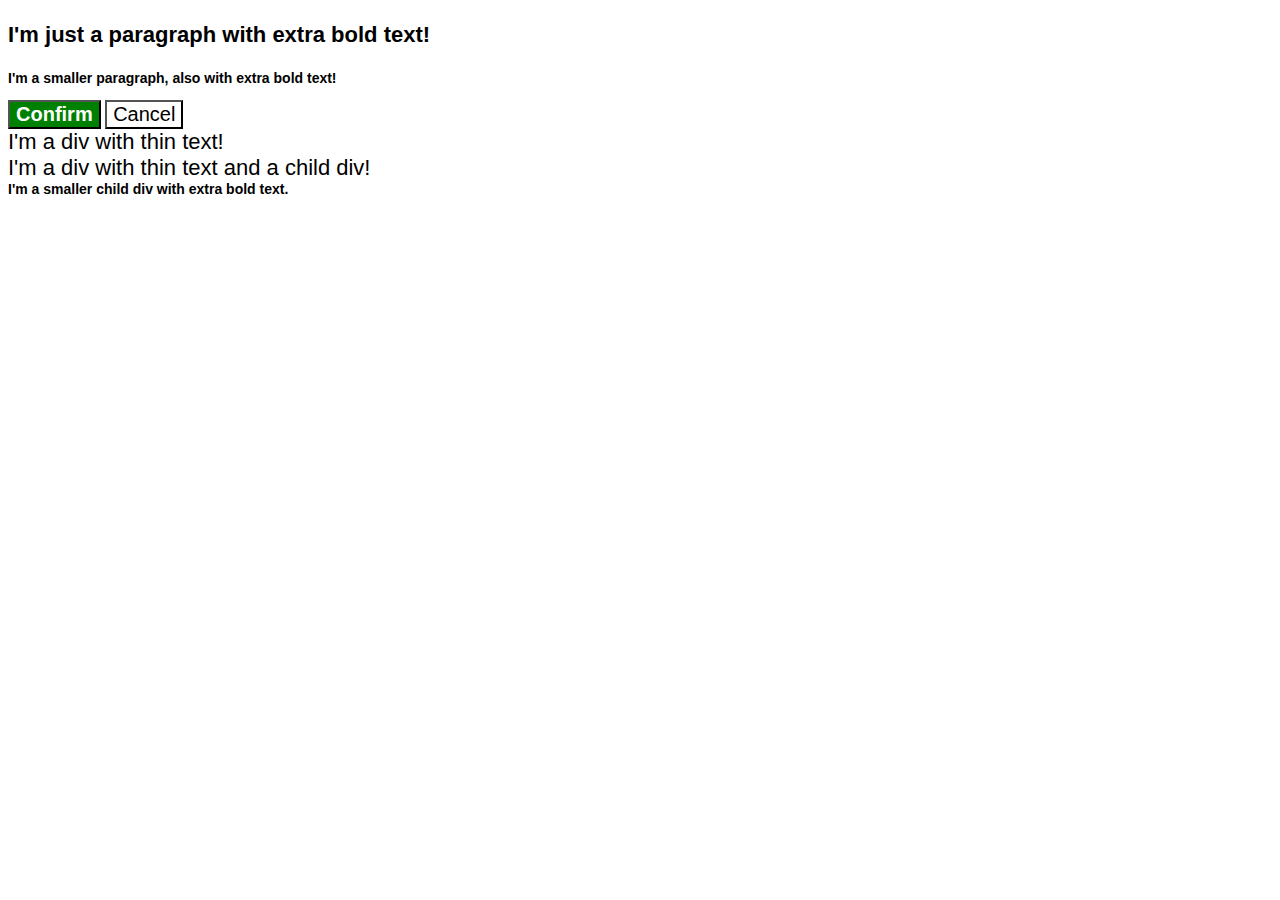
<file: css_exer_mine/01-cascade-fix.html>
<!DOCTYPE html>
<html lang="en">
  <head>
    <meta charset="UTF-8">
    <meta http-equiv="X-UA-Compatible" content="IE=edge">
    <meta name="viewport" content="width=device-width, initial-scale=1.0">
    <title>Fix the Cascade</title>
    <!-- <link rel="stylesheet" href="01-cascade-fix.css"> -->
    <link rel="stylesheet" href="01-cascade-fix.css"
  </head>
  <body>
    <p class="para">I'm just a paragraph with extra bold text!</p>
    <p class="para small-para">I'm a smaller paragraph, also with extra bold text!</p>

    <button id="confirm-button" class="button confirm">Confirm</button>
    <button id="cancel-button" class="button cancel">Cancel</button>

    <div class="text">I'm a div with thin text!</div>
    <div class="text">I'm a div with thin text and a child div!
      <div class="text child">I'm a smaller child div with extra bold text.</div>
    </div>
  </body>
</html>
</file>
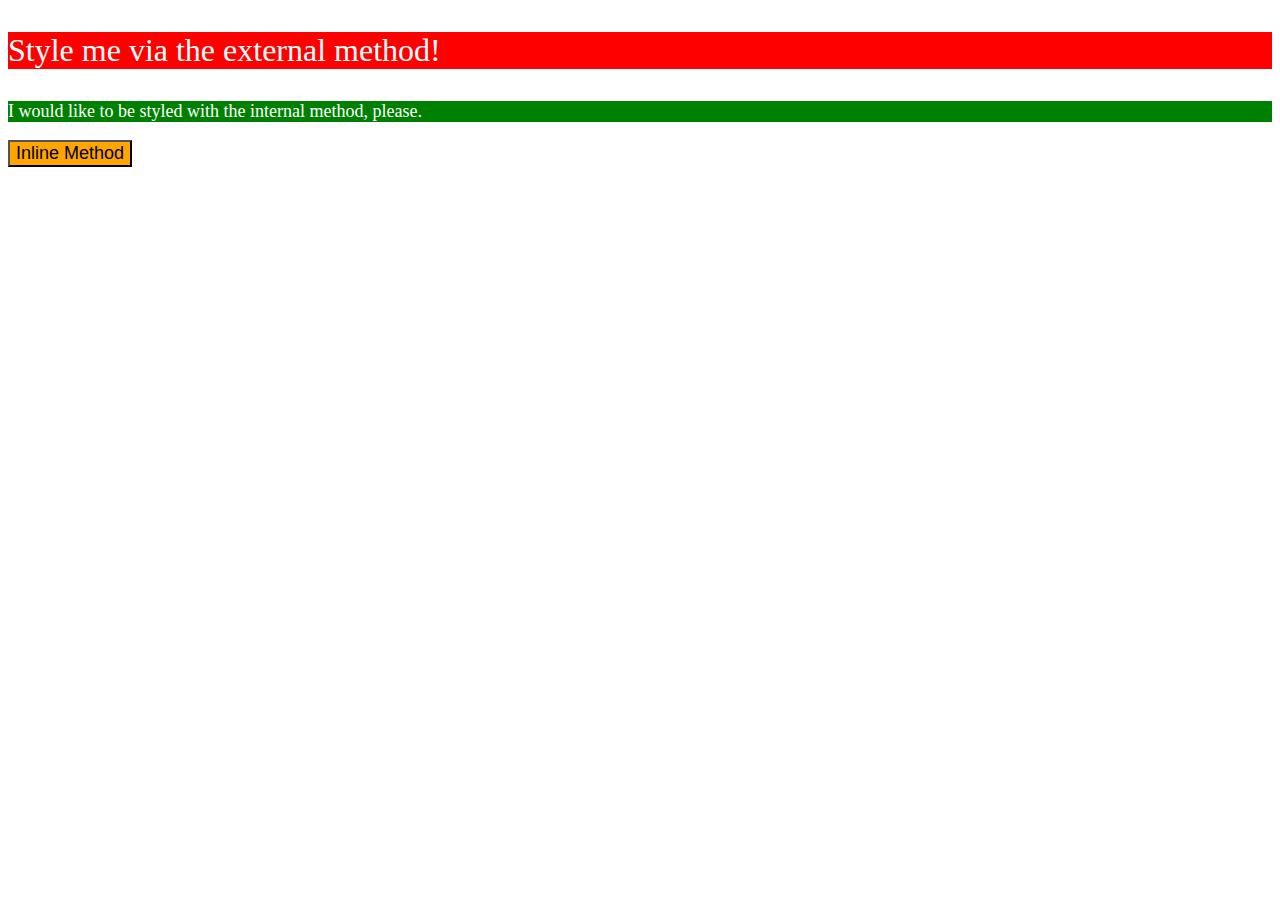
<file: css_exer_mine/01_css_methods.html>
<!DOCTYPE html>
<html lang="en">
    <head>
        <link rel = "stylesheet" href = "01_css_methods.css">
        <style>
            div{
                background-color: green;
                color:white;
                font-size:18px;

            }
        </style>
        <meta charset="utf-8">
        <title>01</title>
    </head>
    <body>
        <p>
            Style me via the external method!
        </p>
        <div>
            I would like to be styled with the internal method, please.
        </div>
        <br>
        <button style="color:black; background-color:orange; font-size:18px;">Inline Method</button>
    </body>
</html>
</file>
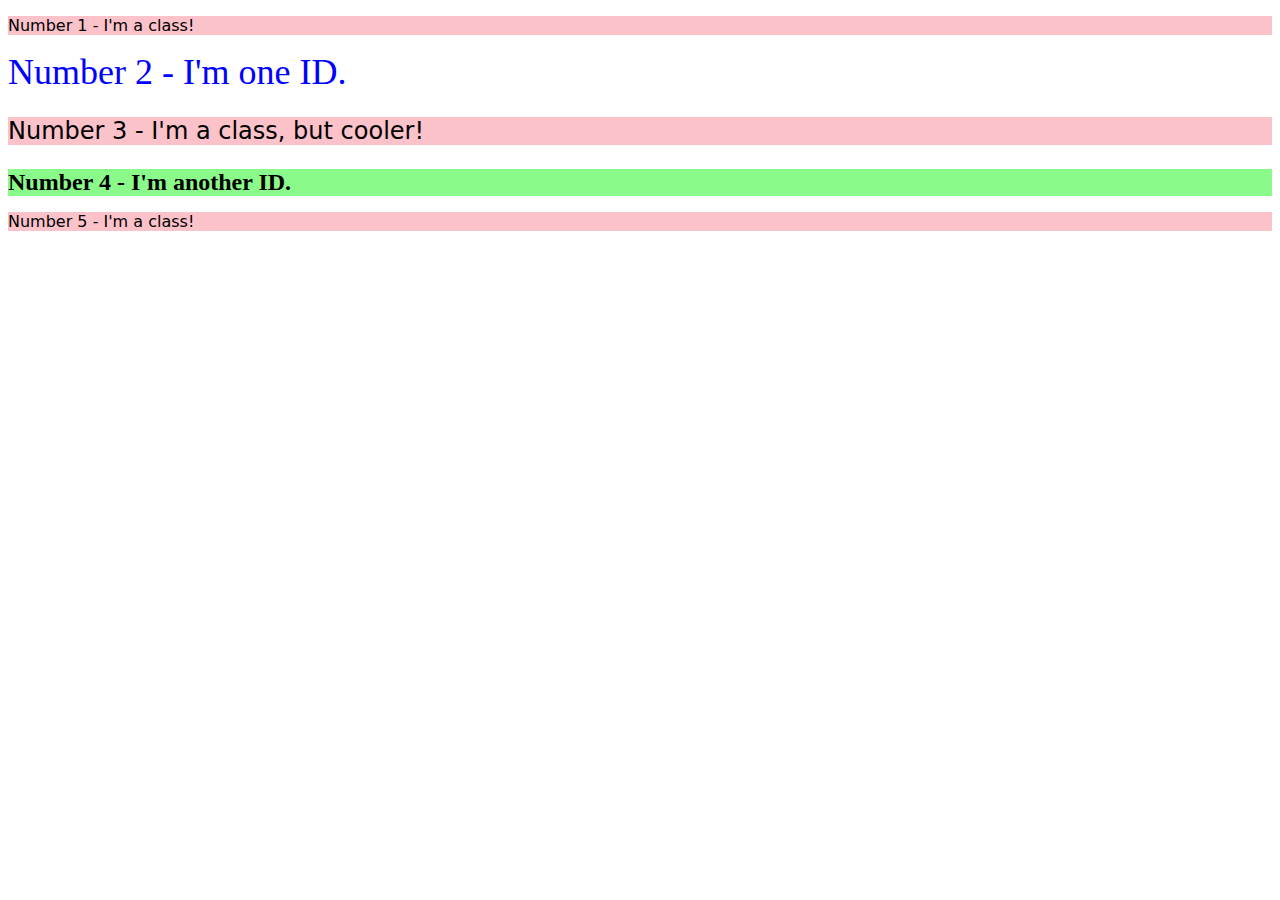
<file: css_exer_mine/02-class-id-selectors.html>
<!DOCTYPE html>
<html lang="en">
  <head>
    <meta charset="UTF-8">
    <meta http-equiv="X-UA-Compatible" content="IE=edge">
    <meta name="viewport" content="width=device-width, initial-scale=1.0">
    <title>Class and ID Selectors</title>
    <link rel="stylesheet" href="02-class-id-selectors.css">
  </head>
  <body>
    <p class="odd-p">Number 1 - I'm a class!</p>
    <div id="iam2">Number 2 - I'm one ID.</div>
    <p class="odd-p iam3">Number 3 - I'm a class, but cooler!</p>
    <div id="iam4">Number 4 - I'm another ID.</div>
    <p class="odd-p">Number 5 - I'm a class!</p>
  </body>
</html>
</file>
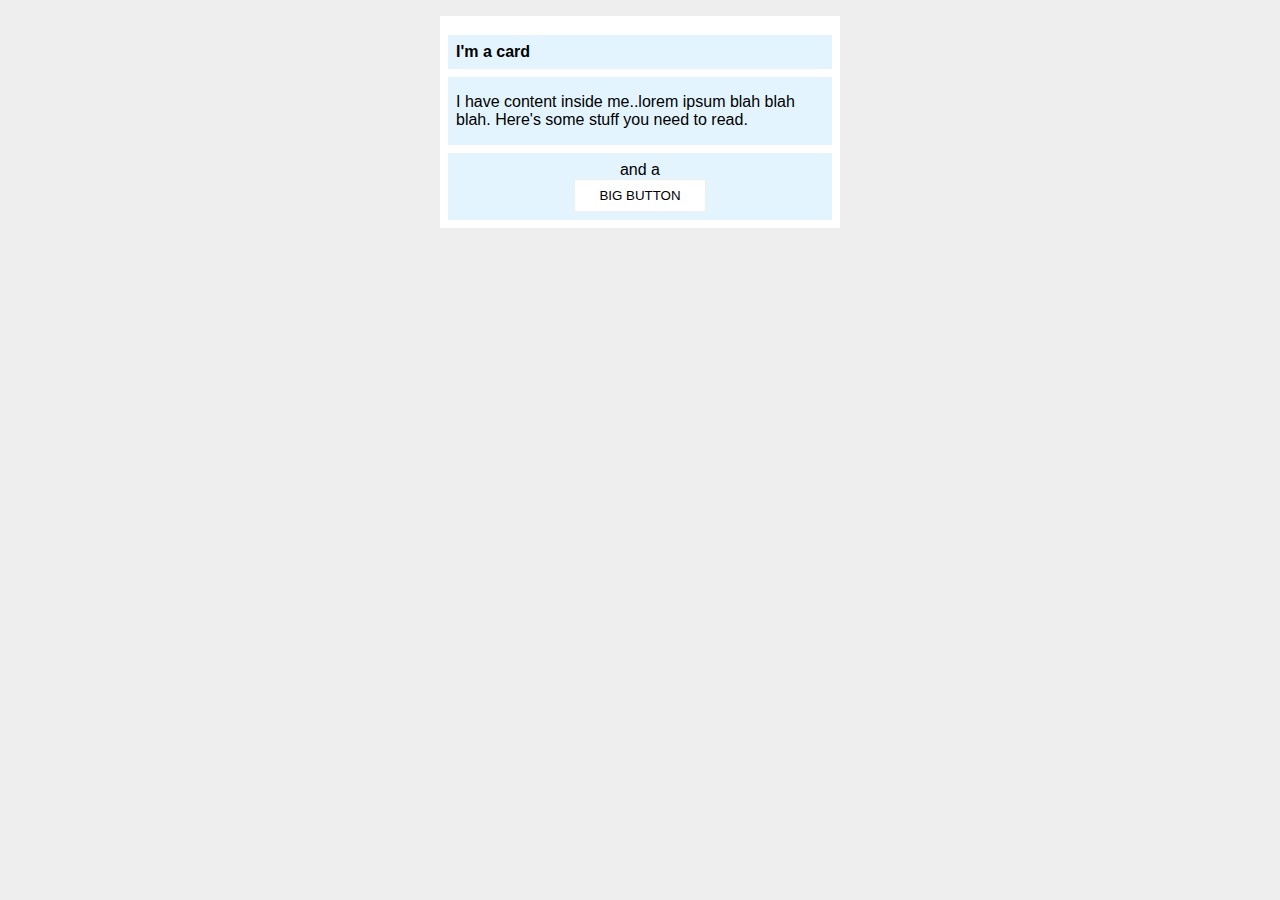
<file: css_exer_mine/02-margin-and-padding-2.html>
<!DOCTYPE html>
<html lang="en">
  <head>
    <meta charset="UTF-8">
    <meta http-equiv="X-UA-Compatible" content="IE=edge">
    <meta name="viewport" content="width=device-width, initial-scale=1.0">
    <title>Margin and Padding exercise 2</title>
    <link rel="stylesheet" href="02-margin-and-padding-2.css">
  </head>
  <body>
    <div class="card">
      <h1 class="title">I'm a card</h1>
      <div class="content">I have content inside me..lorem ipsum blah blah blah. Here's some stuff you need to read.</div>
      <div class="button-container">and a <button>BIG BUTTON</button></div>
    </div>
  </body>
</html>
</file>
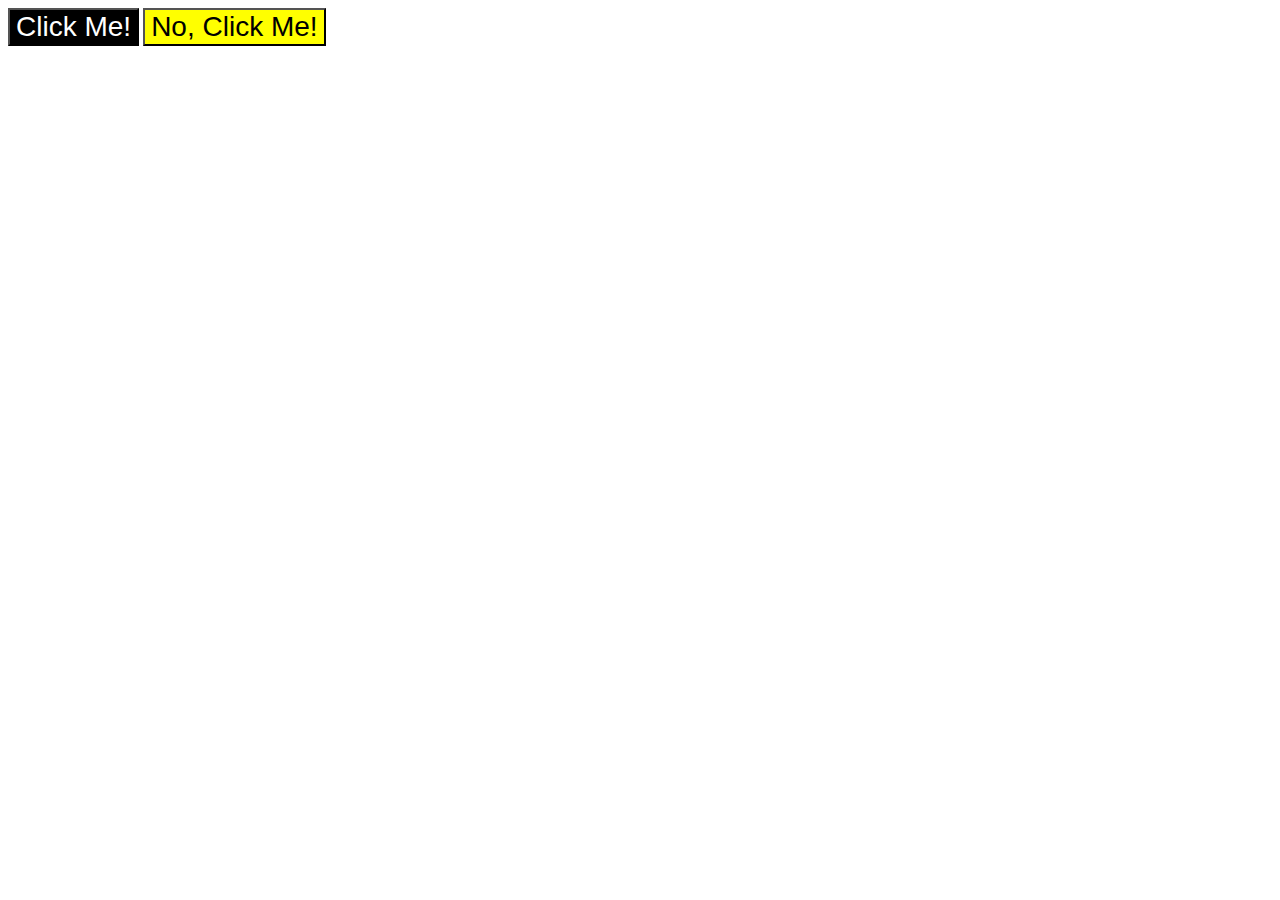
<file: css_exer_mine/03-grouping-selectors.html>
<!DOCTYPE html>
<html lang="en">
  <head>
    <meta charset="UTF-8">
    <meta http-equiv="X-UA-Compatible" content="IE=edge">
    <meta name="viewport" content="width=device-width, initial-scale=1.0">
    <title>Grouping Selectors</title>
    <link rel="stylesheet" href="03-grouping-selectors.css">
  </head>
  <body>
    <button class="c1">Click Me!</button>
    <button class="c2">No, Click Me!</button>
  </body>
</html>
</file>
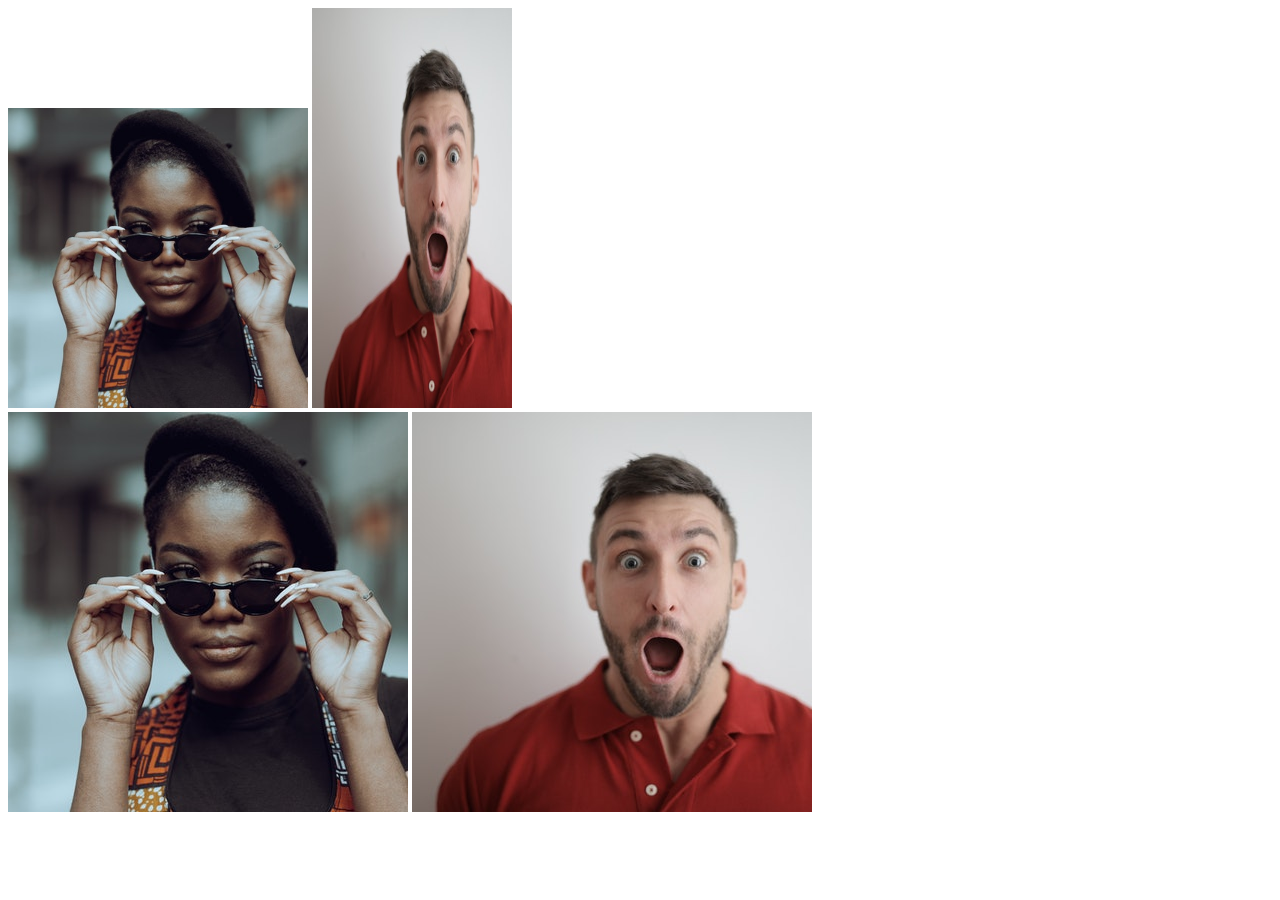
<file: css_exer_mine/04-chaining-selectors.html>
<!DOCTYPE html>
<html lang="en">
  <head>
    <meta charset="UTF-8">
    <meta http-equiv="X-UA-Compatible" content="IE=edge">
    <meta name="viewport" content="width=device-width, initial-scale=1.0">
    <title>Chaining Selectors</title>
    <link rel="stylesheet" href="04-chaining-selectors.css">
  </head>
  <body>
    <!-- Check image source path. Review Foundations lesson - Links and Images -->
    <!-- Use the classes BELOW this line -->
    <div>
      <img class="avatar proportioned" src="./images/pexels-katho-mutodo-8434791.jpg" alt="Woman with glasses">
      <img class="avatar distorted" src="./images/pexels-andrea-piacquadio-3777931.jpg" alt="Man with surprised expression">
    </div>
    <!-- Use the classes ABOVE this line -->
    <div>
      <img class="original proportioned" src="./images/pexels-katho-mutodo-8434791.jpg" alt="Woman with glasses">
      <img class="original distorted" src="./images/pexels-andrea-piacquadio-3777931.jpg" alt="Man with surprised expression">
    </div>
  </body>
</html>
</file>
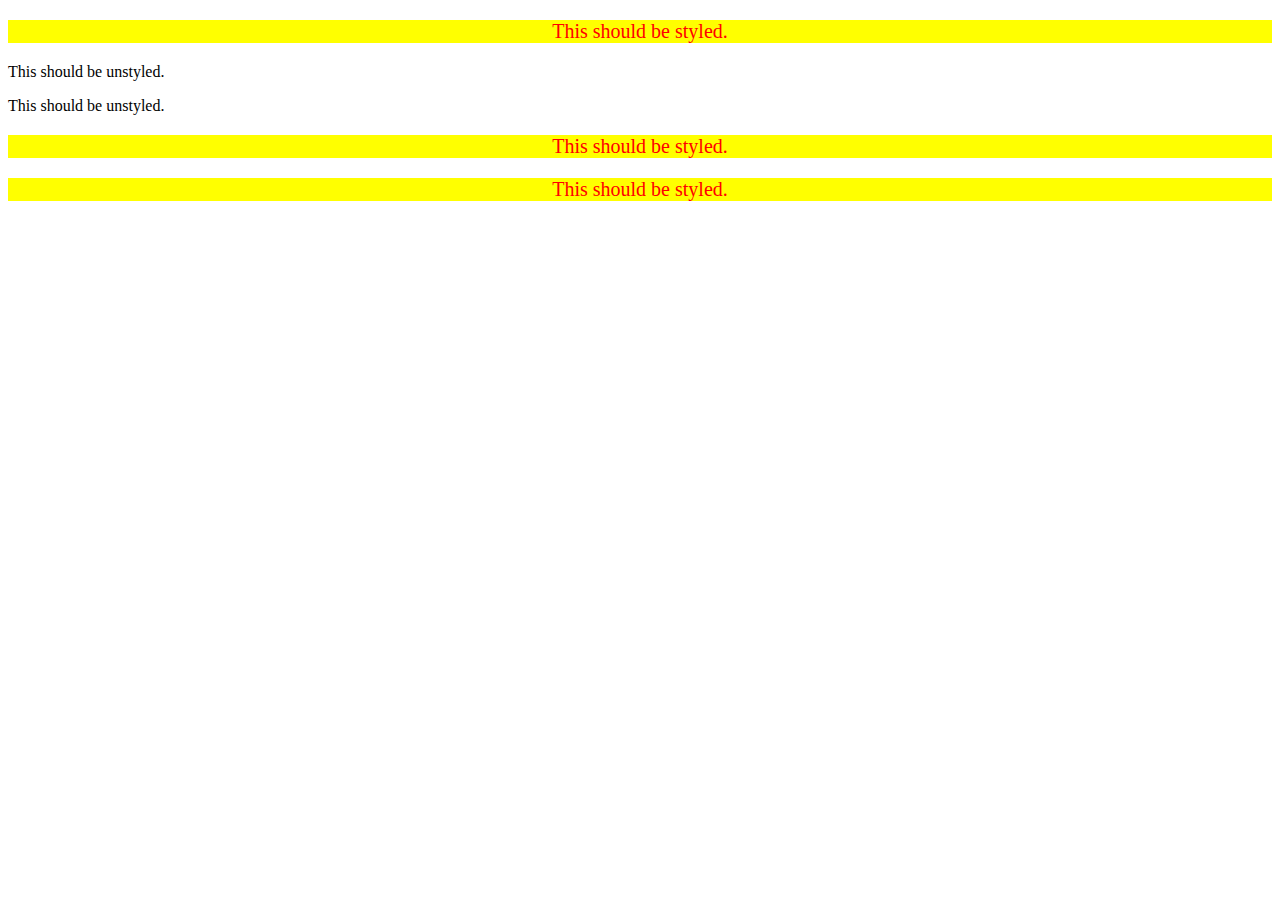
<file: css_exer_mine/05-descendant-combinator.html>
<!DOCTYPE html>
<html lang="en">
  <head>
    <meta charset="UTF-8">
    <meta http-equiv="X-UA-Compatible" content="IE=edge">
    <meta name="viewport" content="width=device-width, initial-scale=1.0">
    <title>Descendant Combinator</title>
    <link rel="stylesheet" href="05-descendant-combinator.css">
  </head>
  <body>


    <div class="container">
      <p class="text">This should be styled.</p>
    </div>


    <p class="text">This should be unstyled.</p>
    <p class="text">This should be unstyled.</p>

    <div class="container">
      <p class="text">This should be styled.</p>
      <p class="text">This should be styled.</p>
    </div>

    
  </body>
</html>
</file>
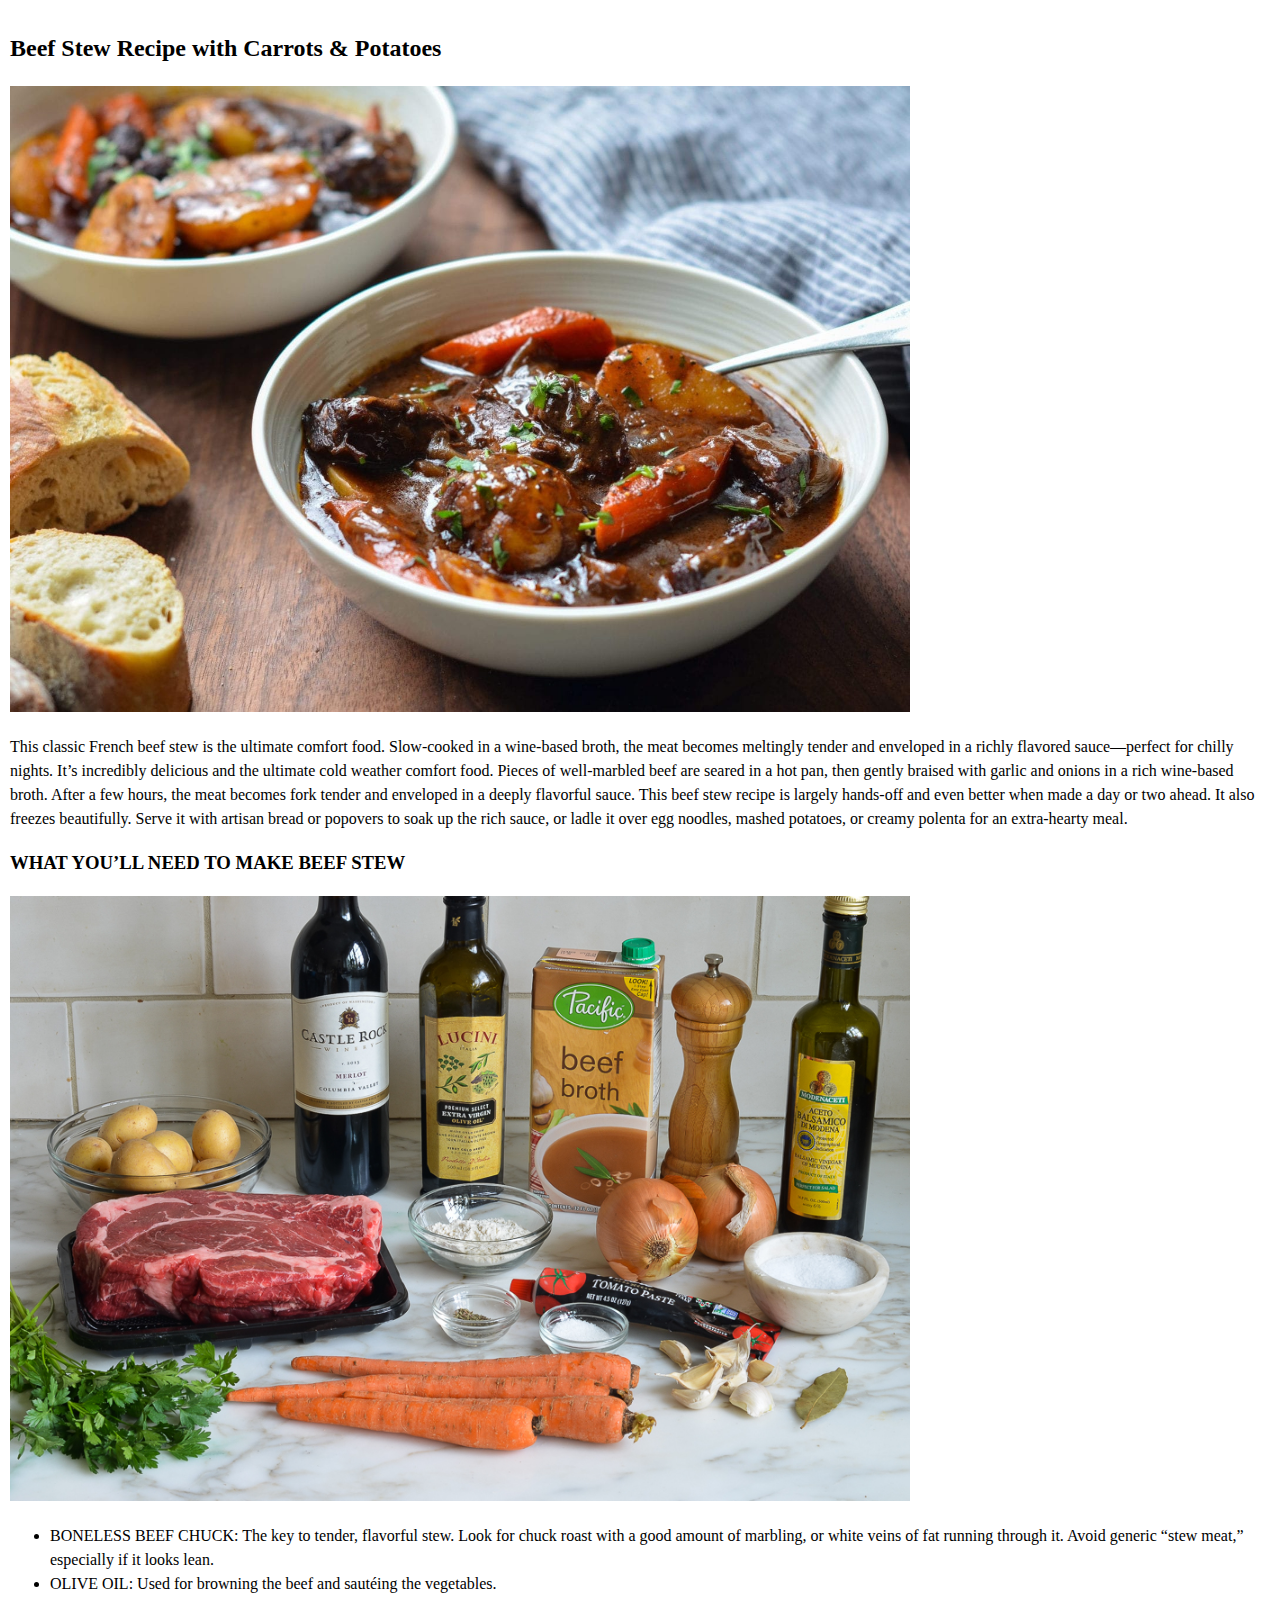
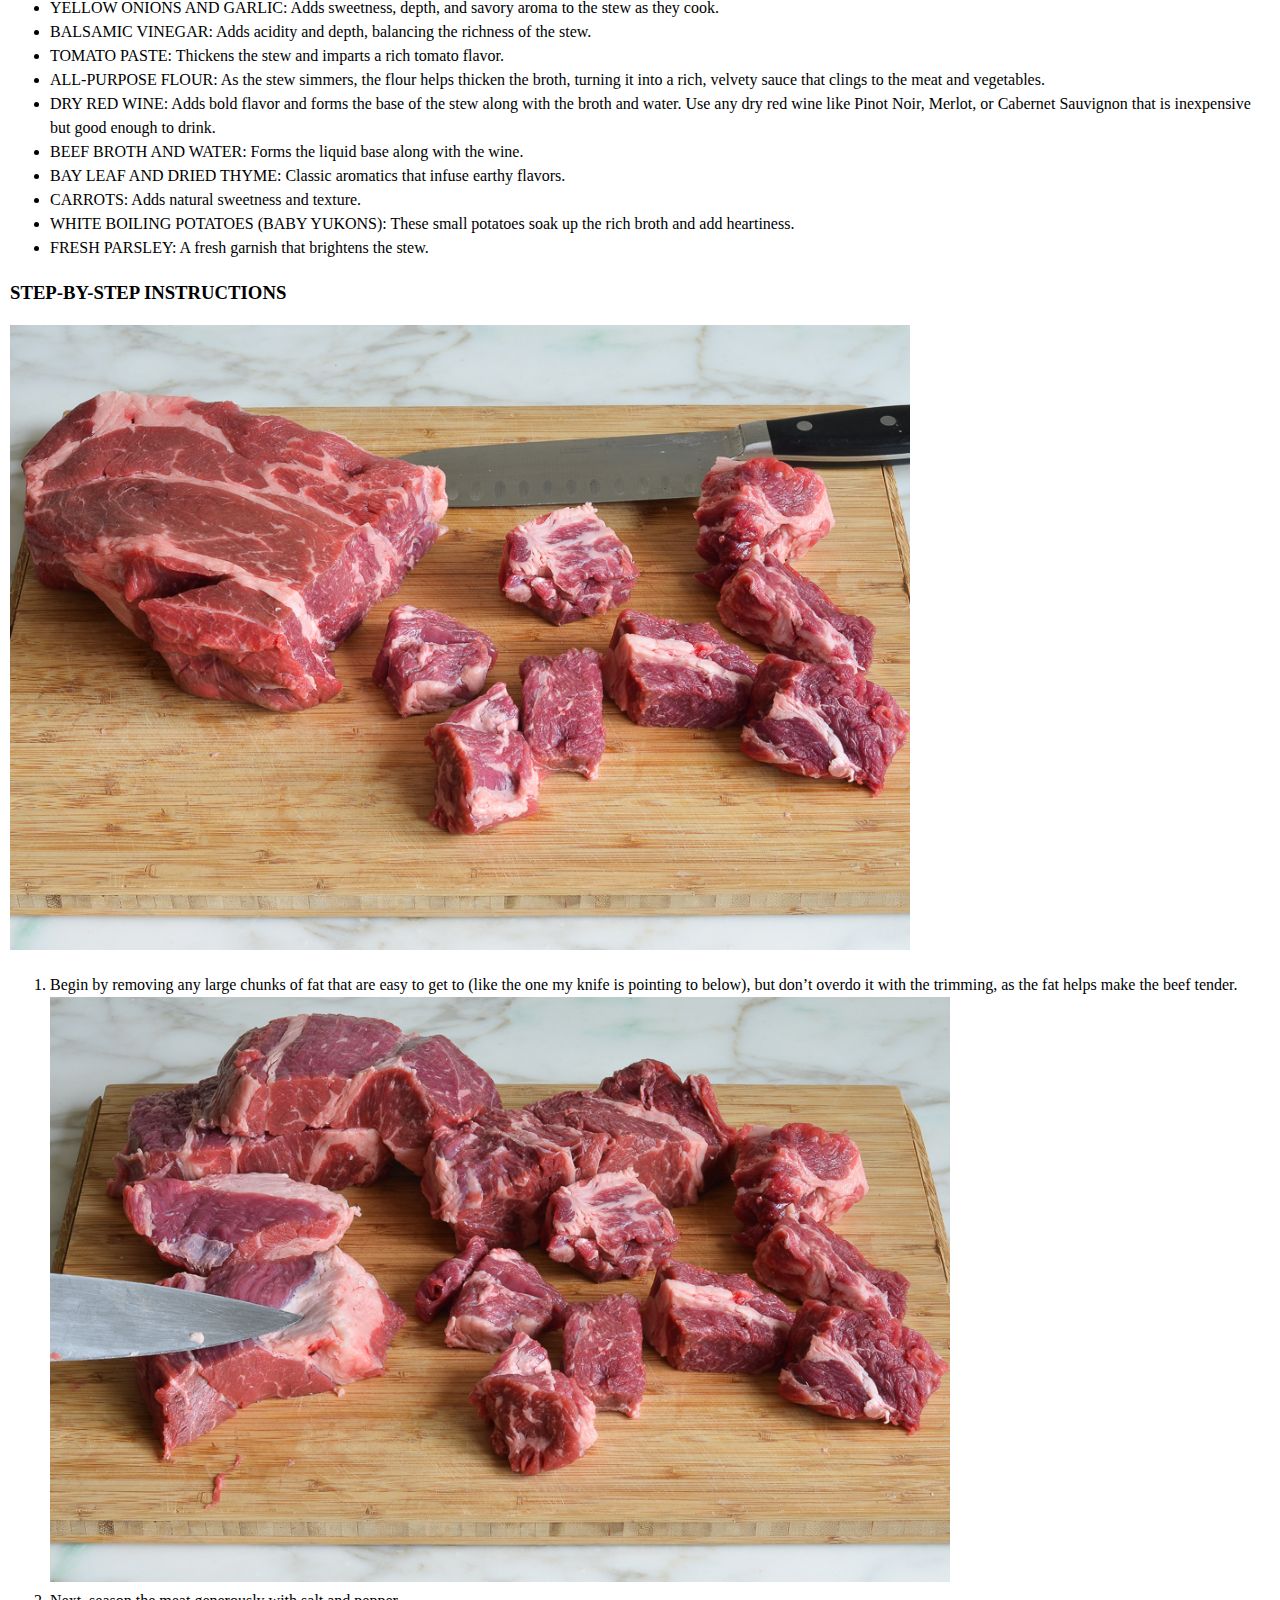
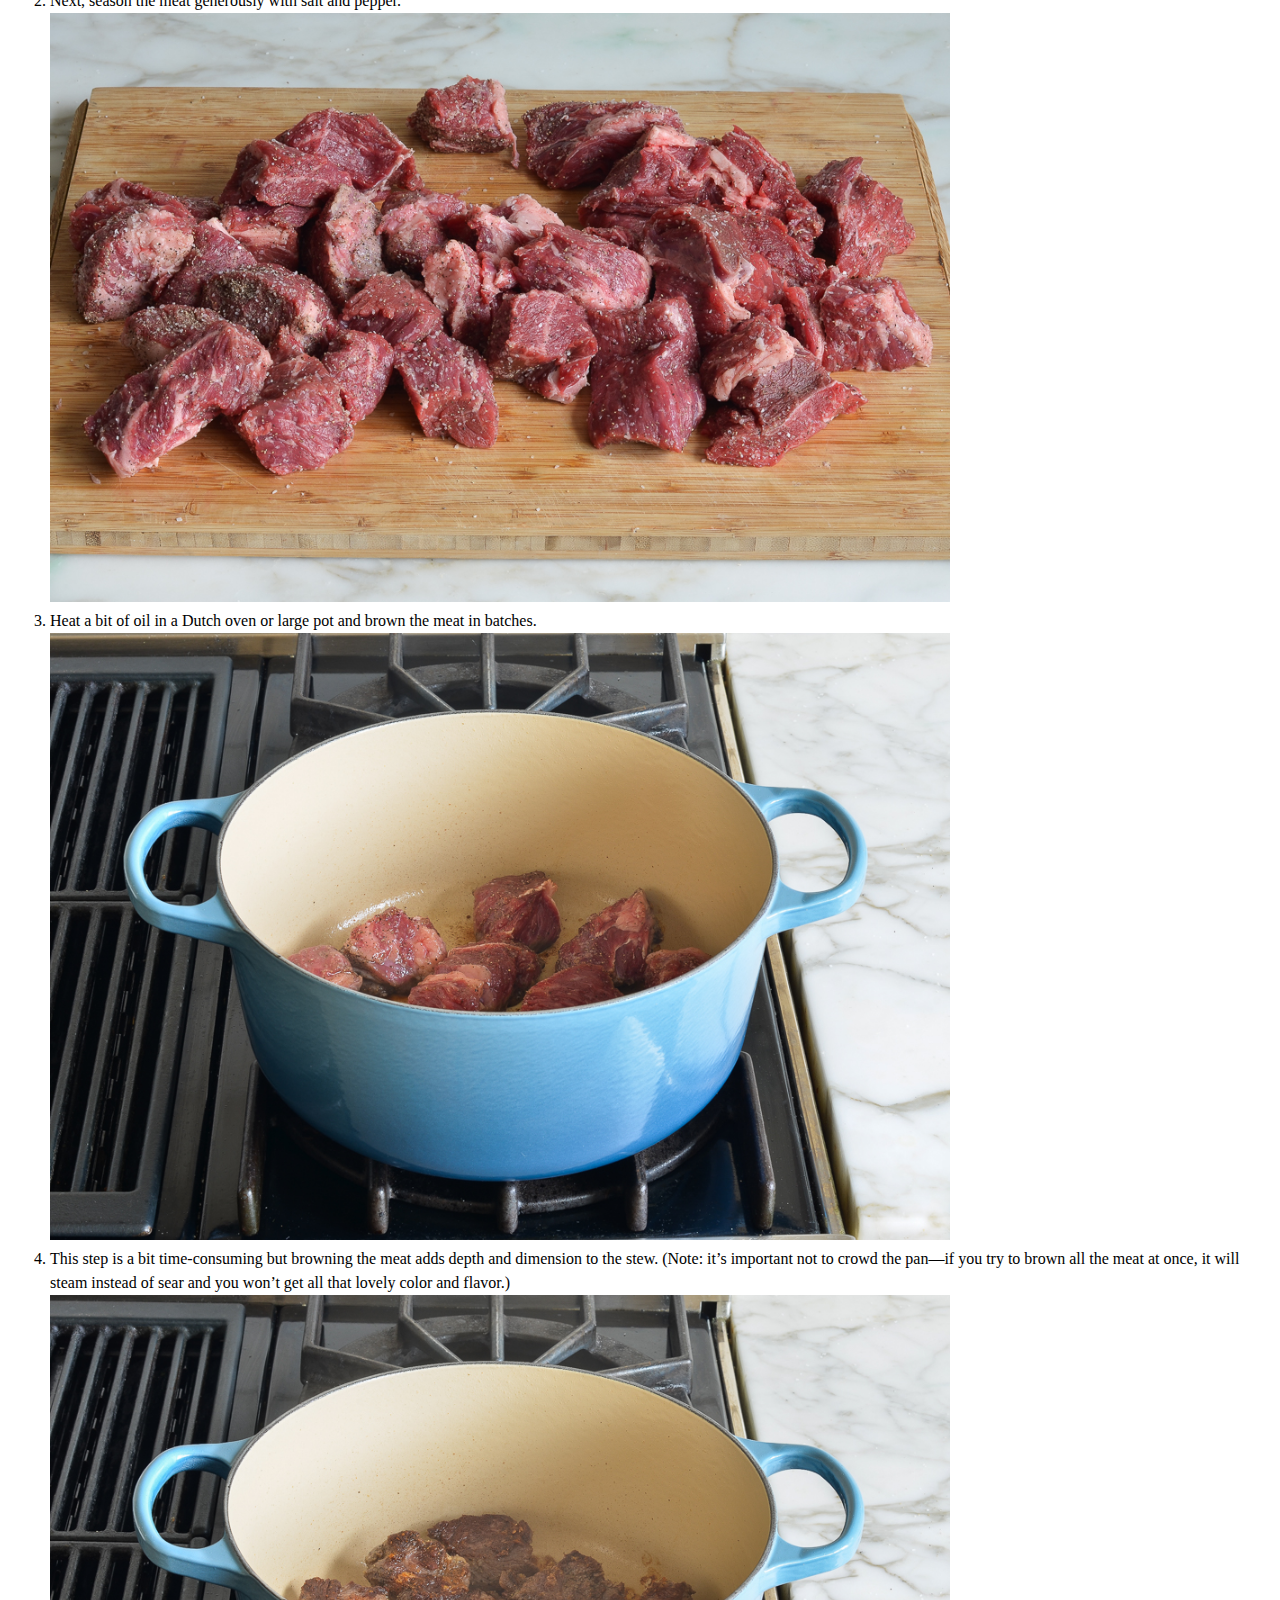
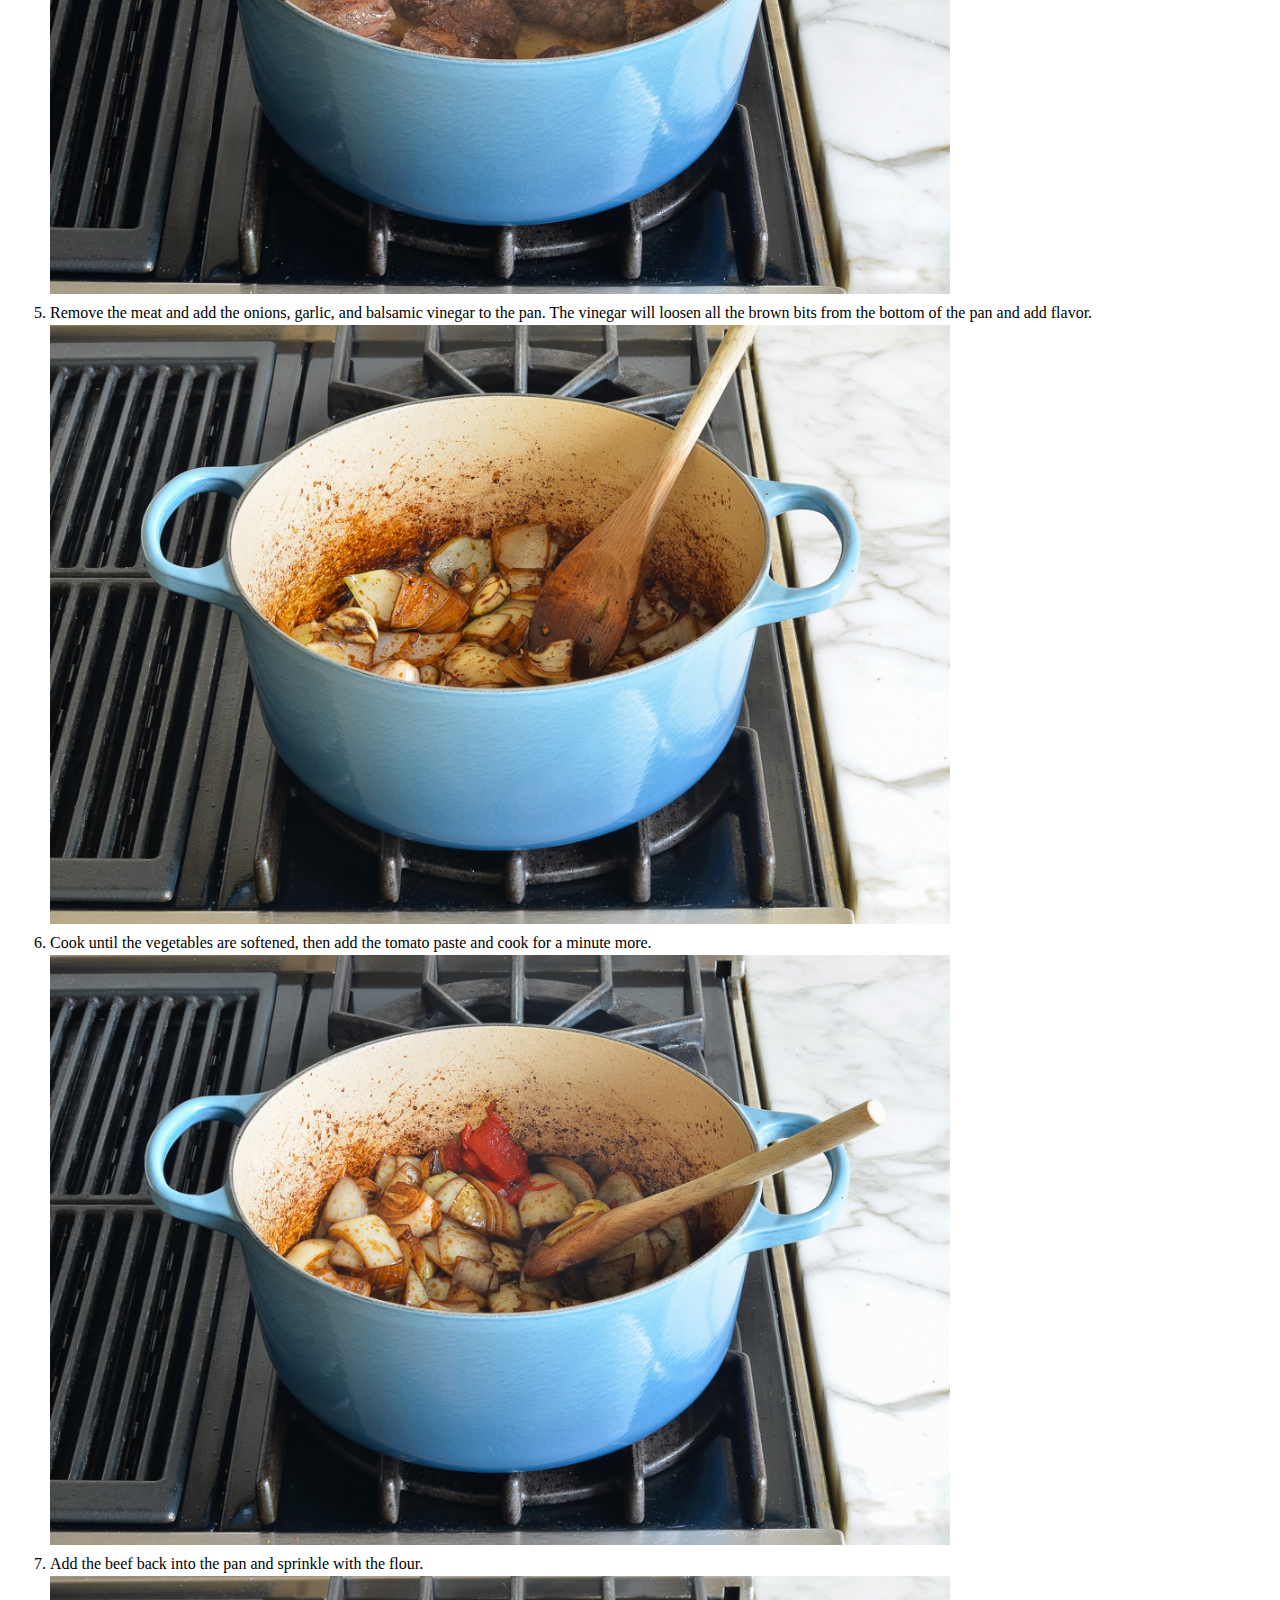
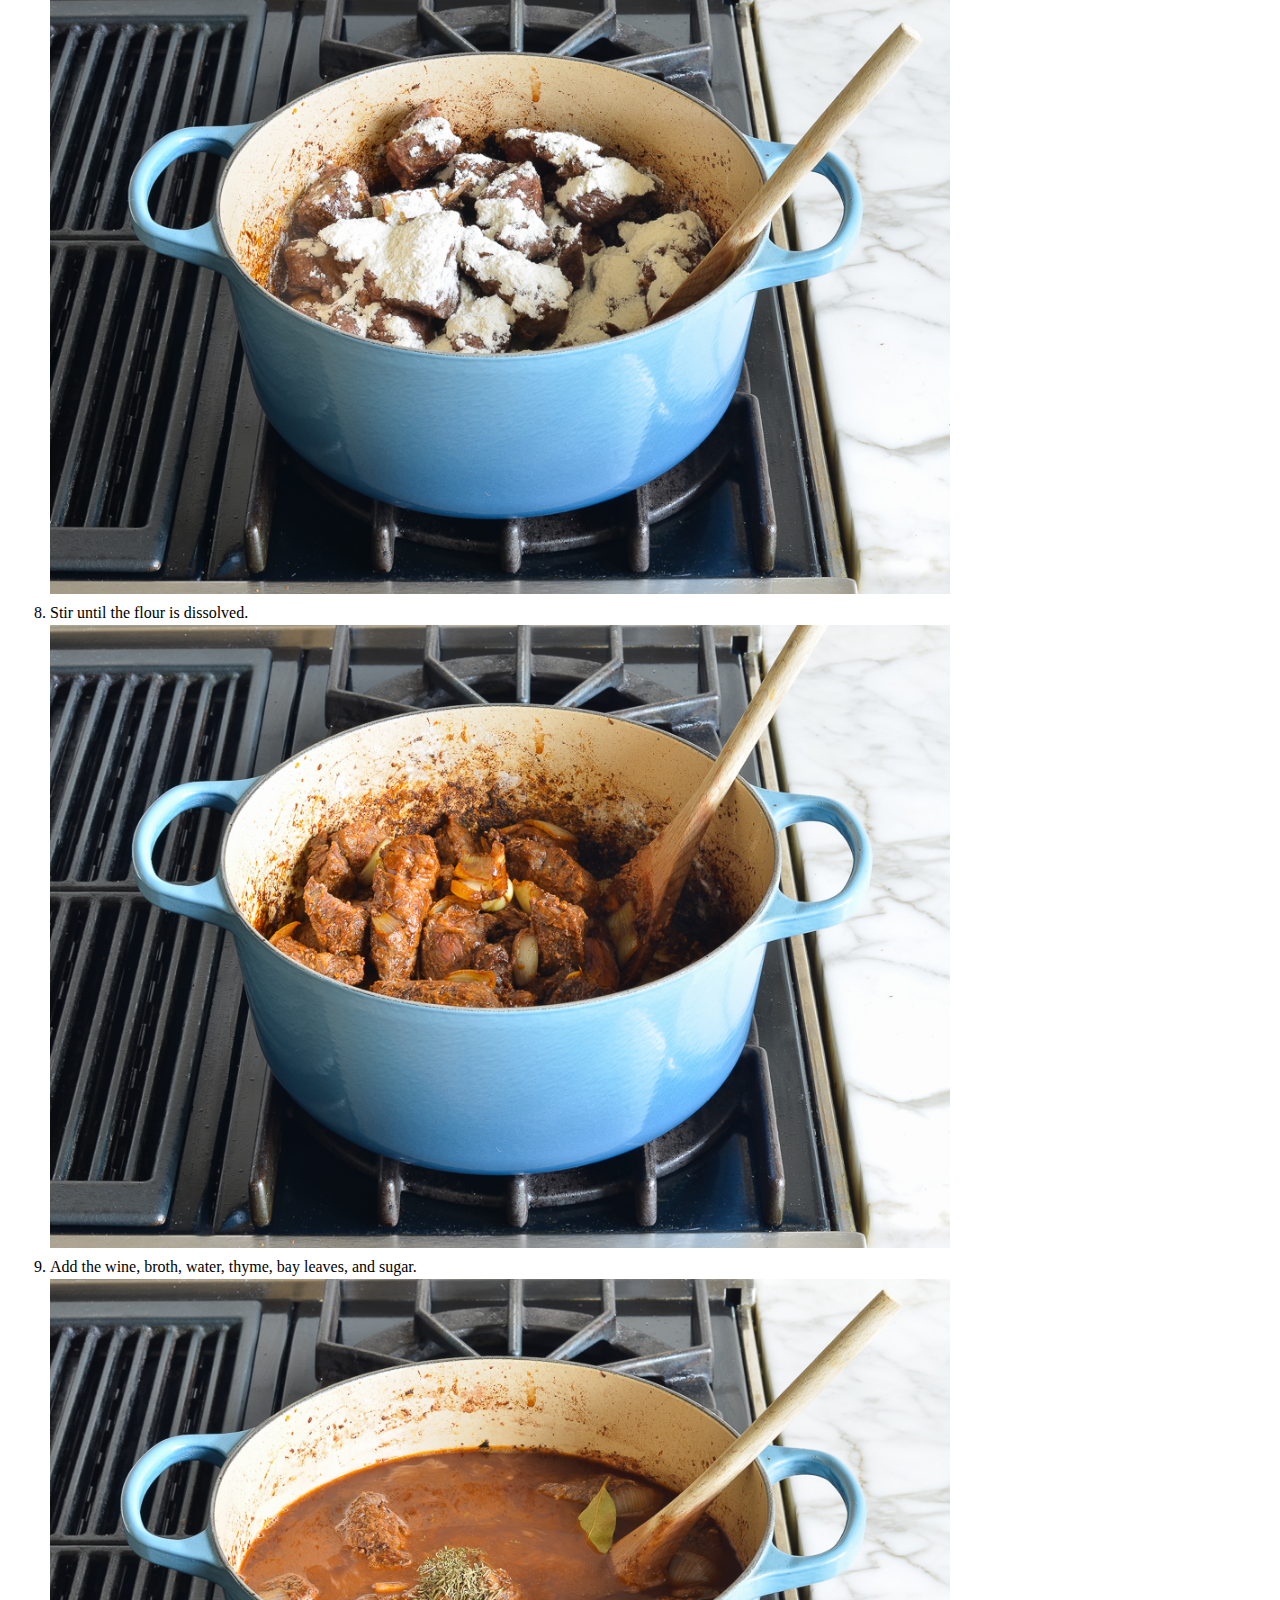
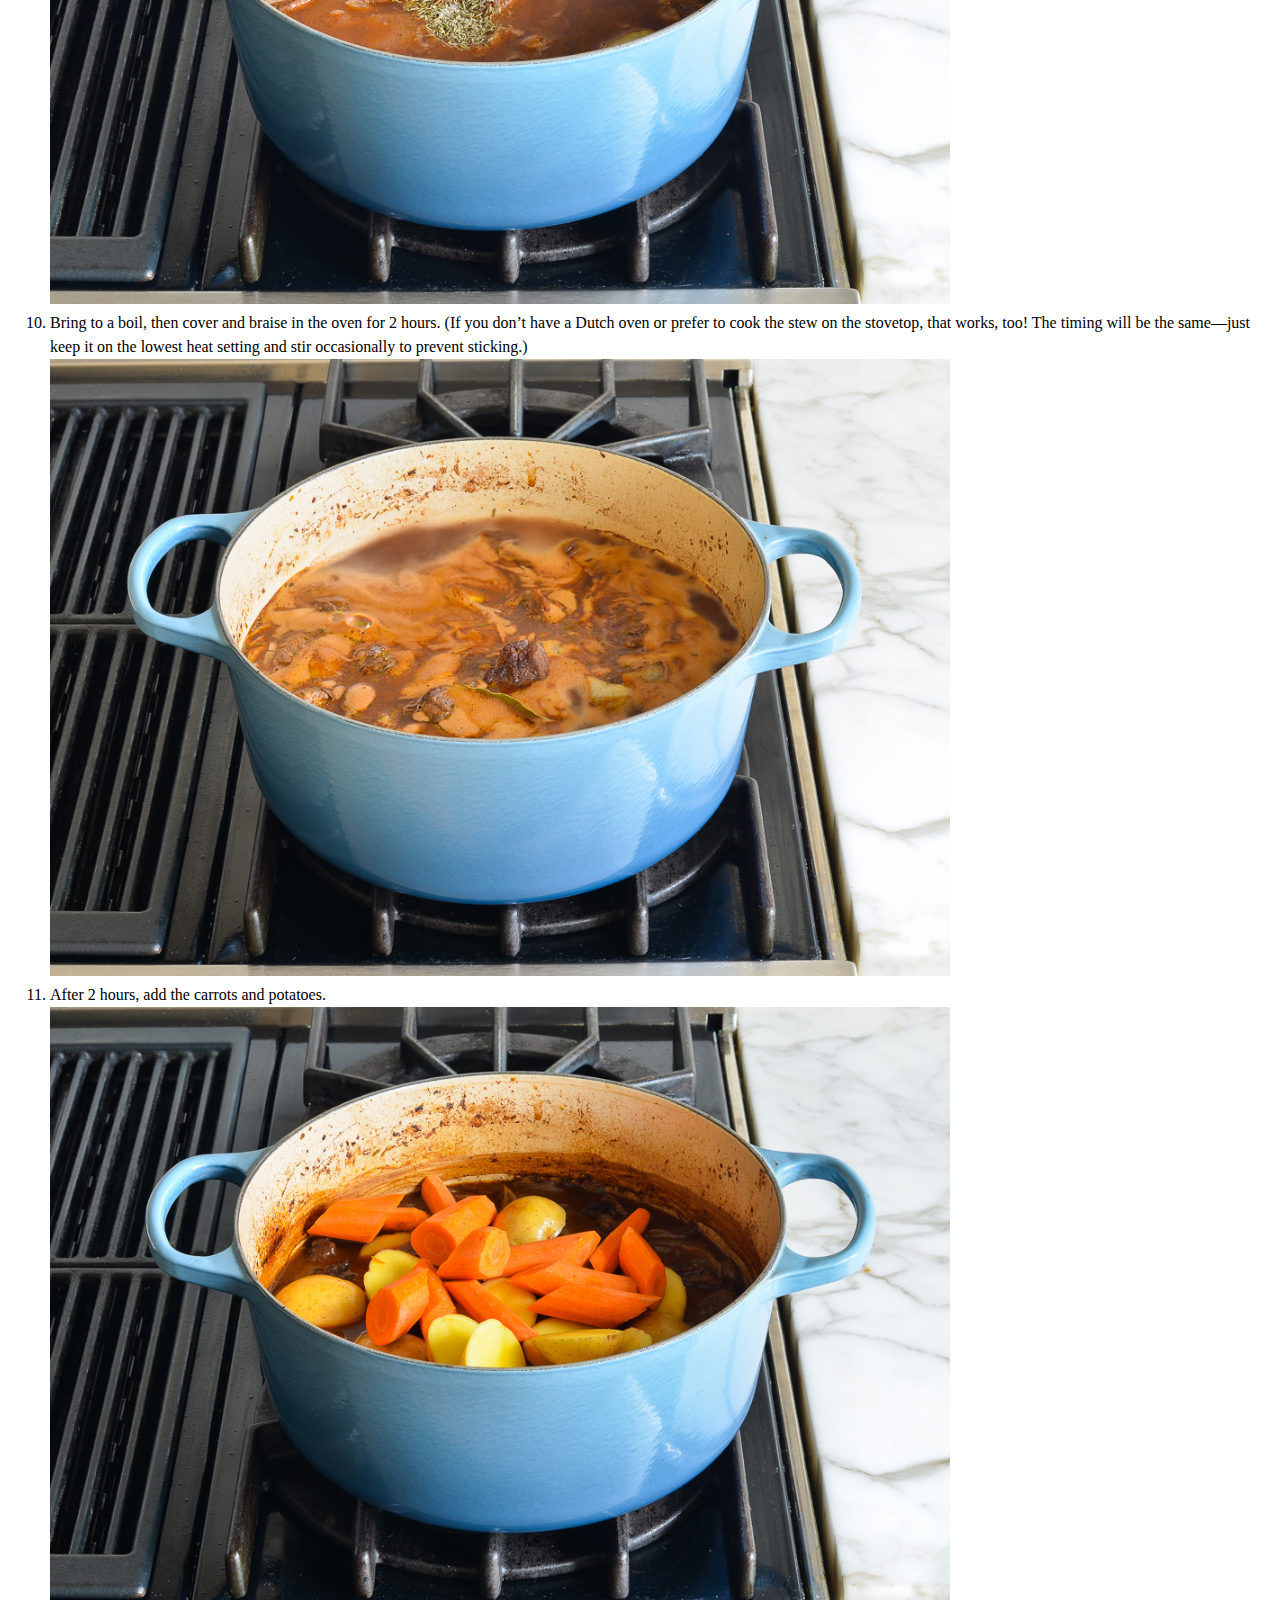
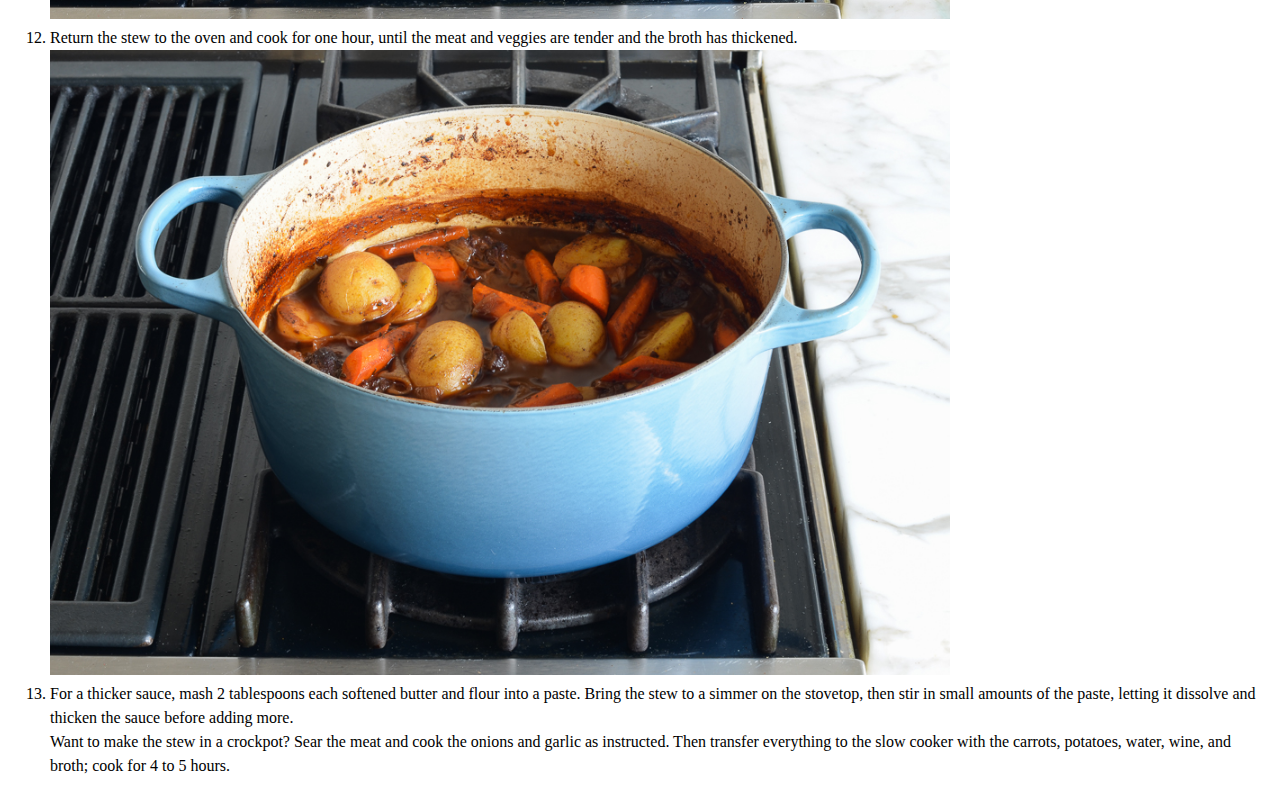
<file: Recipes/recipes/beefstew.html>
<!DOCTYPE html>
<html lang = "en">
    <head>
        <link rel = "stylesheet" href = "recipes.css">
        <meta charset="utf-8">
        <title>Beef Stew Recipe with Carrots & Potatoes</title>
    </head>
    <body>
        <h2>Beef Stew Recipe with Carrots & Potatoes</h2>
        <img src="images/1.jpg" alt="Image of BeefStew in a pan">
        <p>
            This classic French beef stew is the ultimate comfort food. Slow-cooked in a wine-based broth, the meat becomes meltingly tender and enveloped in a richly flavored sauce—perfect for chilly nights.
            It’s incredibly delicious and the ultimate cold weather comfort food. Pieces of well-marbled beef are seared in a hot pan, then gently braised with garlic and onions in a rich wine-based broth. After a few hours, the meat becomes fork tender and enveloped in a deeply flavorful sauce.
            This beef stew recipe is largely hands-off and even better when made a day or two ahead. It also freezes beautifully. Serve it with artisan bread or popovers to soak up the rich sauce, or ladle it over egg noodles, mashed potatoes, or creamy polenta for an extra-hearty meal.
        </p>
            
        <h3>WHAT YOU’LL NEED TO MAKE BEEF STEW</h3>
        <img src="images/2.jpg">
        <ul>
            <li>BONELESS BEEF CHUCK: The key to tender, flavorful stew. Look for chuck roast with a good amount of marbling, or white veins of fat running through it. Avoid generic “stew meat,” especially if it looks lean.</li>
            <li>OLIVE OIL: Used for browning the beef and sautéing the vegetables.</li>
            <li>YELLOW ONIONS AND GARLIC: Adds sweetness, depth, and savory aroma to the stew as they cook.</li>
            <li>BALSAMIC VINEGAR: Adds acidity and depth, balancing the richness of the stew.</li>
            <li>TOMATO PASTE: Thickens the stew and imparts a rich tomato flavor.</li>
            <li>ALL-PURPOSE FLOUR: As the stew simmers, the flour helps thicken the broth, turning it into a rich, velvety sauce that clings to the meat and vegetables.</li>
            <li>DRY RED WINE: Adds bold flavor and forms the base of the stew along with the broth and water. Use any dry red wine like Pinot Noir, Merlot, or Cabernet Sauvignon that is inexpensive but good enough to drink.</li>
            <li>BEEF BROTH AND WATER: Forms the liquid base along with the wine.</li>
            <li>BAY LEAF AND DRIED THYME: Classic aromatics that infuse earthy flavors.</li>
            <li>CARROTS: Adds natural sweetness and texture.</li>
            <li>WHITE BOILING POTATOES (BABY YUKONS): These small potatoes soak up the rich broth and add heartiness.</li>
            <li>FRESH PARSLEY: A fresh garnish that brightens the stew.</li>
        </ul>
        <h3>STEP-BY-STEP INSTRUCTIONS</h3>
        <img src = "images/15.jpg">

        <div>
        <ol>
        <li>
            Begin by removing any large chunks of fat that are easy to get to (like the one my knife is pointing to below), but don’t overdo it with the trimming, as the fat helps make the beef tender.
        </li>
        <img src = "images/3.jpg">
        <li>
            Next, season the meat generously with salt and pepper.
        </li>
        <img src = "images/4.jpg">
        <li>
            Heat a bit of oil in a Dutch oven or large pot and brown the meat in batches.
        </li>
        <img src = "images/5.jpg">
        <li>
            This step is a bit time-consuming but browning the meat adds depth and dimension to the stew. (Note: it’s important not to crowd the pan—if you try to brown all the meat at once, it will steam instead of sear and you won’t get all that lovely color and flavor.)
        </li>
        <img src = "images/6.jpg">
        <li>
            Remove the meat and add the onions, garlic, and balsamic vinegar to the pan. The vinegar will loosen all the brown bits from the bottom of the pan and add flavor.
        </li>
        <img src = "images/7.jpg">
        <li>
            Cook until the vegetables are softened, then add the tomato paste and cook for a minute more.
        </li>
        <img src="images/8.jpg">
        <li>
            Add the beef back into the pan and sprinkle with the flour.
        </li>
        <img src = "images/9.jpg">
        <li>
            Stir until the flour is dissolved.
        </li>
        <img src = "images/10.jpg">
        <li>
            Add the wine, broth, water, thyme, bay leaves, and sugar.
        </li>
        <img src = "images/11.jpg">
        <li>
            Bring to a boil, then cover and braise in the oven for 2 hours. (If you don’t have a Dutch oven or prefer to cook the stew on the stovetop, that works, too! The timing will be the same—just keep it on the lowest heat setting and stir occasionally to prevent sticking.)
        </li>
        <img src = "images/12.jpg">
        <li>
            After 2 hours, add the carrots and potatoes.
        </li>
        <img src = "images/13.jpg">
        <li>
            Return the stew to the oven and cook for one hour, until the meat and veggies are tender and the broth has thickened.
        </li>
        <img src="images/14.jpg">
        <li>
            For a thicker sauce, mash 2 tablespoons each softened butter and flour into a paste. Bring the stew to a simmer on the stovetop, then stir in small amounts of the paste, letting it dissolve and thicken the sauce before adding more.<br>
Want to make the stew in a crockpot? Sear the meat and cook the onions and garlic as instructed. Then transfer everything to the slow cooker with the carrots, potatoes, water, wine, and broth; cook for 4 to 5 hours.
        </li>
    </ol>
</div>
    </body>
</html>
</file>
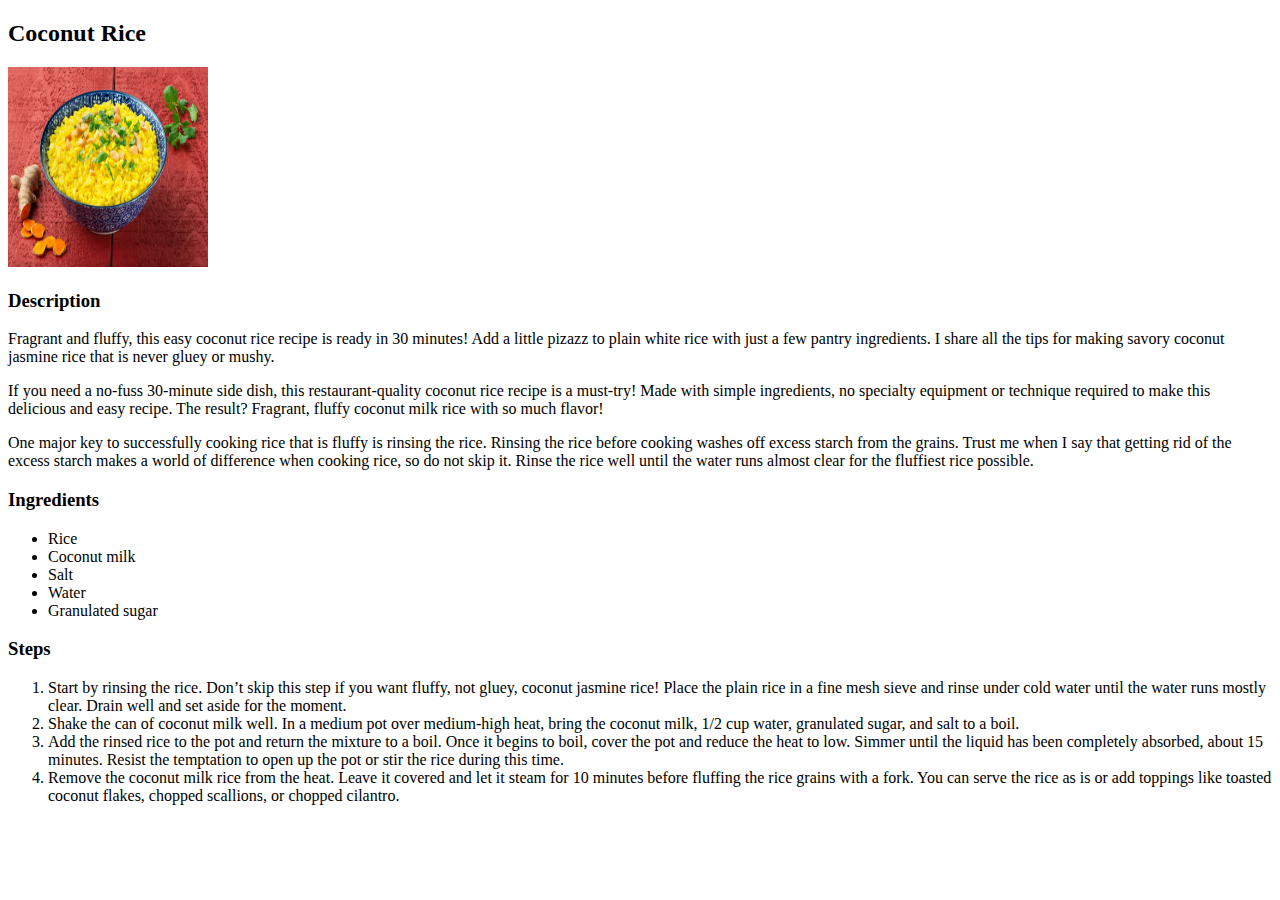
<file: Recipes/recipes/CoconutRice.html>
<!DOCTYPE html>
<html lang="en">
    <head>
        <meta charset = "utf-8">
        <title>
            Coconut Rice
        </title>
        <!-- <link rel = "stylesheet" href = "./Recipes/recipes.css"> -->
    </head>
    <body>
        <h2>Coconut Rice</h2>
        <img src = "images/CoconutRice.webp" height ="200" width = "200" alt="Image of Coconut Rice">
        <h3>Description</h3>
        <p>Fragrant and fluffy, this easy coconut rice recipe is ready in 30 minutes! 
            Add a little pizazz to plain white rice with just a few pantry ingredients. 
            I share all the tips for making savory coconut jasmine rice that is never gluey or mushy.
        </p>
        <p>
            If you need a no-fuss 30-minute side dish, this restaurant-quality coconut rice recipe is a must-try! 
            Made with simple ingredients, no specialty equipment or technique required to make this delicious and easy recipe.
            The result? Fragrant, fluffy coconut milk rice with so much flavor!
        </p>
        <p>
            One major key to successfully cooking rice that is fluffy is rinsing the rice. 
            Rinsing the rice before cooking washes off excess starch from the grains. 
            Trust me when I say that getting rid of the excess starch makes a world of difference when cooking rice, so do not skip it. 
            Rinse the rice well until the water runs almost clear for the fluffiest rice possible.
        </p>
        <h3>Ingredients</h3>
        <ul>
            <li>Rice</li>
            <li>Coconut milk</li>
            <li>Salt</li>
            <li>Water</li>
            <li>Granulated sugar</li>
        </ul>
        <h3>Steps</h3>
        <ol>
            <li>Start by rinsing the rice. 
                Don’t skip this step if you want fluffy, not gluey, coconut jasmine rice! 
                Place the plain rice in a fine mesh sieve and rinse under cold water until the water runs mostly clear. 
                Drain well and set aside for the moment.
            </li>
            <li>
                Shake the can of coconut milk well. 
                In a medium pot over medium-high heat, bring the coconut milk, 1/2 cup water, granulated sugar, and salt to a boil.
            </li>
            <li>
                Add the rinsed rice to the pot and return the mixture to a boil. 
                Once it begins to boil, cover the pot and reduce the heat to low. 
                Simmer until the liquid has been completely absorbed, about 15 minutes. 
                Resist the temptation to open up the pot or stir the rice during this time.
            </li>
            <li>Remove the coconut milk rice from the heat. 
                Leave it covered and let it steam for 10 minutes before fluffing the rice grains with a fork. 
                You can serve the rice as is or add toppings like toasted coconut flakes, chopped scallions, 
                or chopped cilantro.
            </li>
        </ol>
    </body>
</html>
</file>
<file: css_exer_mine/01-cascade-fix.css>
body {
    font-family: Arial, Helvetica, sans-serif;
  }
  
  .para,
  .small-para {
    color: hsl(0, 0%, 0%);
    font-weight: 800;
  }
  
  .para {
    font-size: 22px;
  }

  .small-para {
    font-size: 14px;
    font-weight: 800;
  }
  
  
  .confirm {
    background: green;
    color: white;
    font-weight: bold;
  } 
  
  .button {
    background-color: rgb(255, 255, 255);
    color: rgb(0, 0, 0);
    font-size: 20px;
  }
  
  .confirm{
    background-color:green;
    color:white;
  }
  
  div.text {
    color: rgb(0, 0, 0);
    font-size: 22px;
    font-weight: 100;
  }
  

  .text.child {
    color: rgb(0, 0, 0);
    font-weight: 800;
    font-size: 14px;
  }
</file>
<file: css_exer_mine/01_css_methods.css>
p{
    background-color: red;
    color:white;
    font-size: 32px;
}
</file>
<file: css_exer_mine/02-class-id-selectors.css>
.odd-p{
    background-color: rgb(251, 194, 202);
    font-family: 'Verdana','DejaVu Sans','sans-serif';
}
#iam2{
    color:blue;
    font-size:36px;
}
.odd-p.iam3{
    font-size:24px;
}
#iam4{
    background-color:rgb(138, 250, 138);
    font-size:24px;
    font-weight:900;
}
</file>
<file: css_exer_mine/02-margin-and-padding-2.css>
* {
    box-sizing: border-box;
}
body {
    background: #eee;
    font-family: sans-serif;
  }
  
  .card {
    width: 400px;
    background: #fff;
    margin: 16px auto;
    padding : 8px;
  }
  
  .title {
    background: #e3f4ff;
    margin-bottom:8px;
    padding: 8px;
    font-size: 16px;

  }
  
  .content {
    background: #e3f4ff;
    margin-bottom:8px;
    padding: 16px 8px;
  }
  
  .button-container {
    background: #e3f4ff;
    padding : 8px;
    text-align: center;
  }
  
  button {
    background: white;
    border: 1px solid #eee;
    padding:8px 24px;
    display : block;
    margin:auto;
  }
</file>
<file: css_exer_mine/03-grouping-selectors.css>
.c1,.c2{
    font-size:28px;
    font-family:Helvetica,"Times New Roman",sans-serif;
}
.c1{
    background-color:black;
    color:white;
}
.c2{
    background-color:yellow;
}
</file>
<file: css_exer_mine/04-chaining-selectors.css>
.avatar.proportioned{
    width: 300px;
    height:auto;
}
.avatar.distorted{
   width:200px;
   height:400px;
}
</file>
<file: css_exer_mine/05-descendant-combinator.css>
.container .text{
    background-color:yellow;
    color:red;
    font-size:20px;
    text-align: center;
}
</file>
<file: Recipes/recipes/recipes.css>
body {
    font-family: 'Times New Roman', Times, serif;
    padding: 5px;
    margin:5px;
    border:10px;
    display:block;
    line-height: 1.5;

}

img {
    height :auto;
    width:900px;
    align-items:center ;
}
</file>
